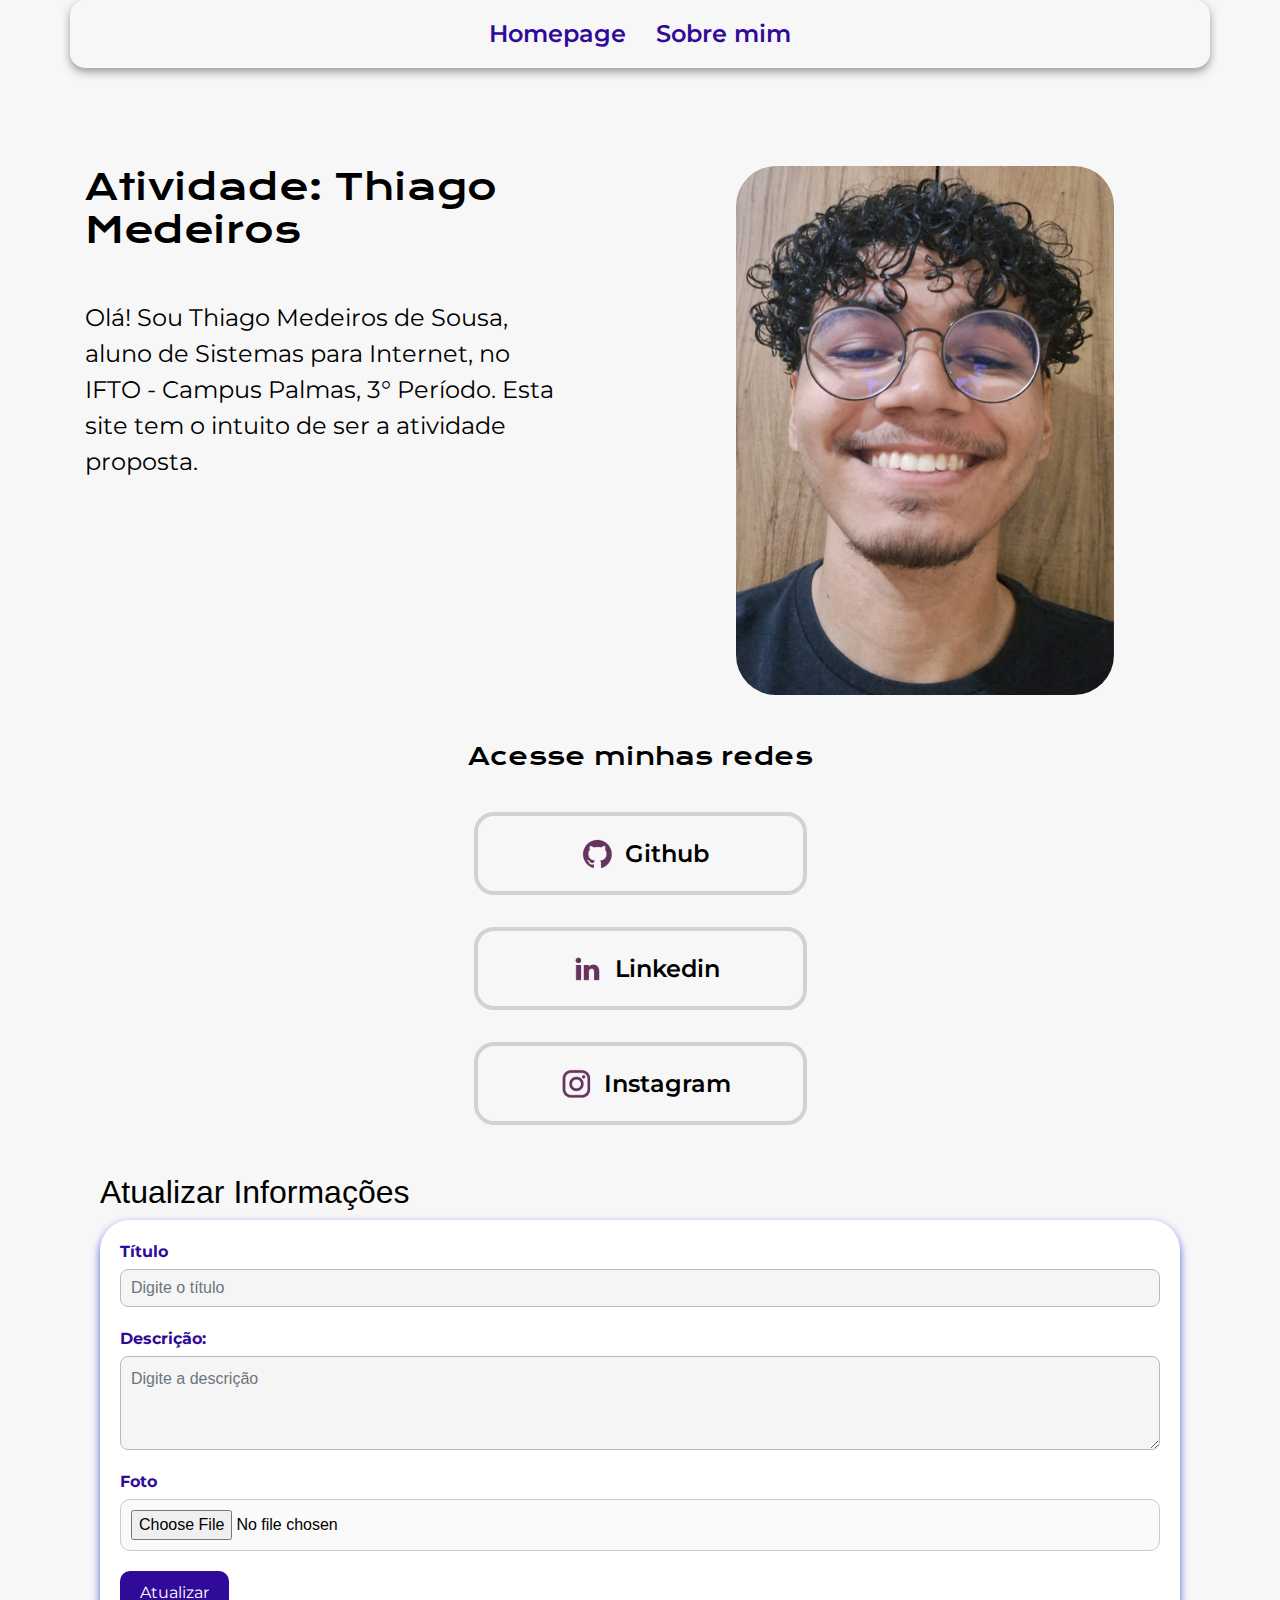
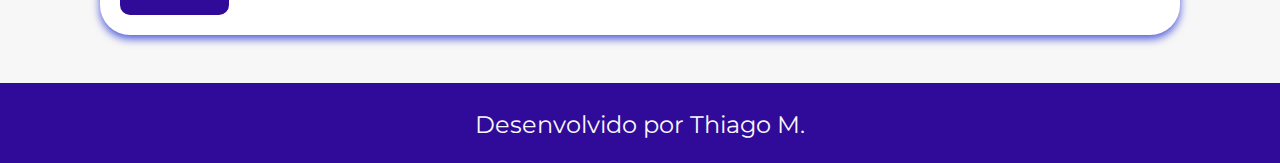
<file: index.html>
<!DOCTYPE html>
<html lang="pt-br">

<head>
    <meta charset="UTF-8">
    <meta http-equiv="X-UA-Compatible" content="IE=edge">
    <meta name="viewport" content="width=device-width, initial-scale=1.0">
    <title>Portifolio</title>
    <link rel="stylesheet" href="https://stackpath.bootstrapcdn.com/bootstrap/4.5.2/css/bootstrap.min.css">
    <link rel="stylesheet" href="./styles/style.css">
</head>

<body class="d-flex flex-column min-vh-100">
    <header class="container">
        <nav class="row justify-content-center py-3 bg custom-nav">
            <a class="col-auto cabecalho__menu__link" href="index.html">Homepage</a>
            <a class="col-auto cabecalho__menu__link" href="about.html">Sobre mim</a>
        </nav>
    </header>

    <main class="container mt-5 flex-grow-1">
        <div class="row">
            <div class="col-md-6">
                <section class="apresentacao__conteudo">
                    <h1 class="apresentacao__conteudo__titulo" id="titulo">Atividade: Thiago Medeiros<strong class="titulo-destaque"></strong></h1>
                    <p class="apresentacao__conteudo__texto" id="descricao">Olá! Sou Thiago Medeiros de Sousa, aluno de Sistemas para Internet, no IFTO - Campus Palmas, 3° Período. Esta site tem o intuito de ser a atividade proposta.</p>
                </section>
            </div>
            <div class="col-md-6 text-center">
                <img id="foto" class="img-fluid custom-size" src="assets/thiago.jpeg" alt="Foto do Thiago">
            </div>
        </div>


        <div class="text-center mt-5">
            <div class="apresentacao__links">
                <h2 class="apresentacao__links__subtitulo">Acesse minhas redes</h2>
                <a class="apresentacao__links__link" href="https://github.com/thmsousa">
                    <img src="./assets/github.png" class="logo">
                    Github
                </a>
                <a class="apresentacao__links__link" href="https://www.linkedin.com/in/thiago-medeiros-35363b276/">
                    <img src="./assets/linkedin.png" class="logo">
                    Linkedin
                </a>
                <a class="apresentacao__links__link" href="https://www.instagram.com/thm.sousa?igsh=MXFzdWJrb2U2ZDk2NA==">
                    <img src="./assets/instagram.png" class="logo">
                    Instagram
                </a>
            </div>
        </div>

        <div class="container mt-5 mb-5">
            <h2>Atualizar Informações</h2>
            <form id="updateForm">
                <div class="form-group">
                    <label for="tituloInput"><strong>Título</strong></label>
                    <input type="text" class="form-control" id="tituloInput" placeholder="Digite o título">
                </div>
                <div class="form-group">
                    <label for="descricaoInput"><strong>Descrição:</strong></label>
                    <textarea class="form-control" id="descricaoInput" rows="3" placeholder="Digite a descrição"></textarea>
                </div>
                <div class="form-group">
                    <label for="fotoInput"><strong>Foto</strong></label>
                    <input type="file" class="form-control-file" id="fotoInput">
                </div>
                <button type="submit" class="btn btn-primary">Atualizar</button>
            </form>
        </div>
    </main>

    <footer class="text-center py-4 rodape">
        <p>Desenvolvido por Thiago M.</p>
    </footer>

    <script src="https://code.jquery.com/jquery-3.5.1.slim.min.js"></script>
    <script src="https://cdn.jsdelivr.net/npm/@popperjs/core@2.11.6/dist/umd/popper.min.js"></script>
    <script src="https://stackpath.bootstrapcdn.com/bootstrap/4.5.2/js/bootstrap.min.js"></script>
    <script>
        document.getElementById('updateForm').addEventListener('submit', function(event) {
            event.preventDefault();

            const titulo = document.getElementById('tituloInput').value;
            const descricao = document.getElementById('descricaoInput').value;
            const fotoInput = document.getElementById('fotoInput').files[0];

            if (titulo) document.getElementById('titulo').innerText = titulo;
            if (descricao) document.getElementById('descricao').innerText = descricao;
            if (fotoInput) {
                const reader = new FileReader();
                reader.onload = function(e) {
                    document.getElementById('foto').src = e.target.result;
                }
                reader.readAsDataURL(fotoInput);
            }
        });
    </script>
</body>

</html>
</file>
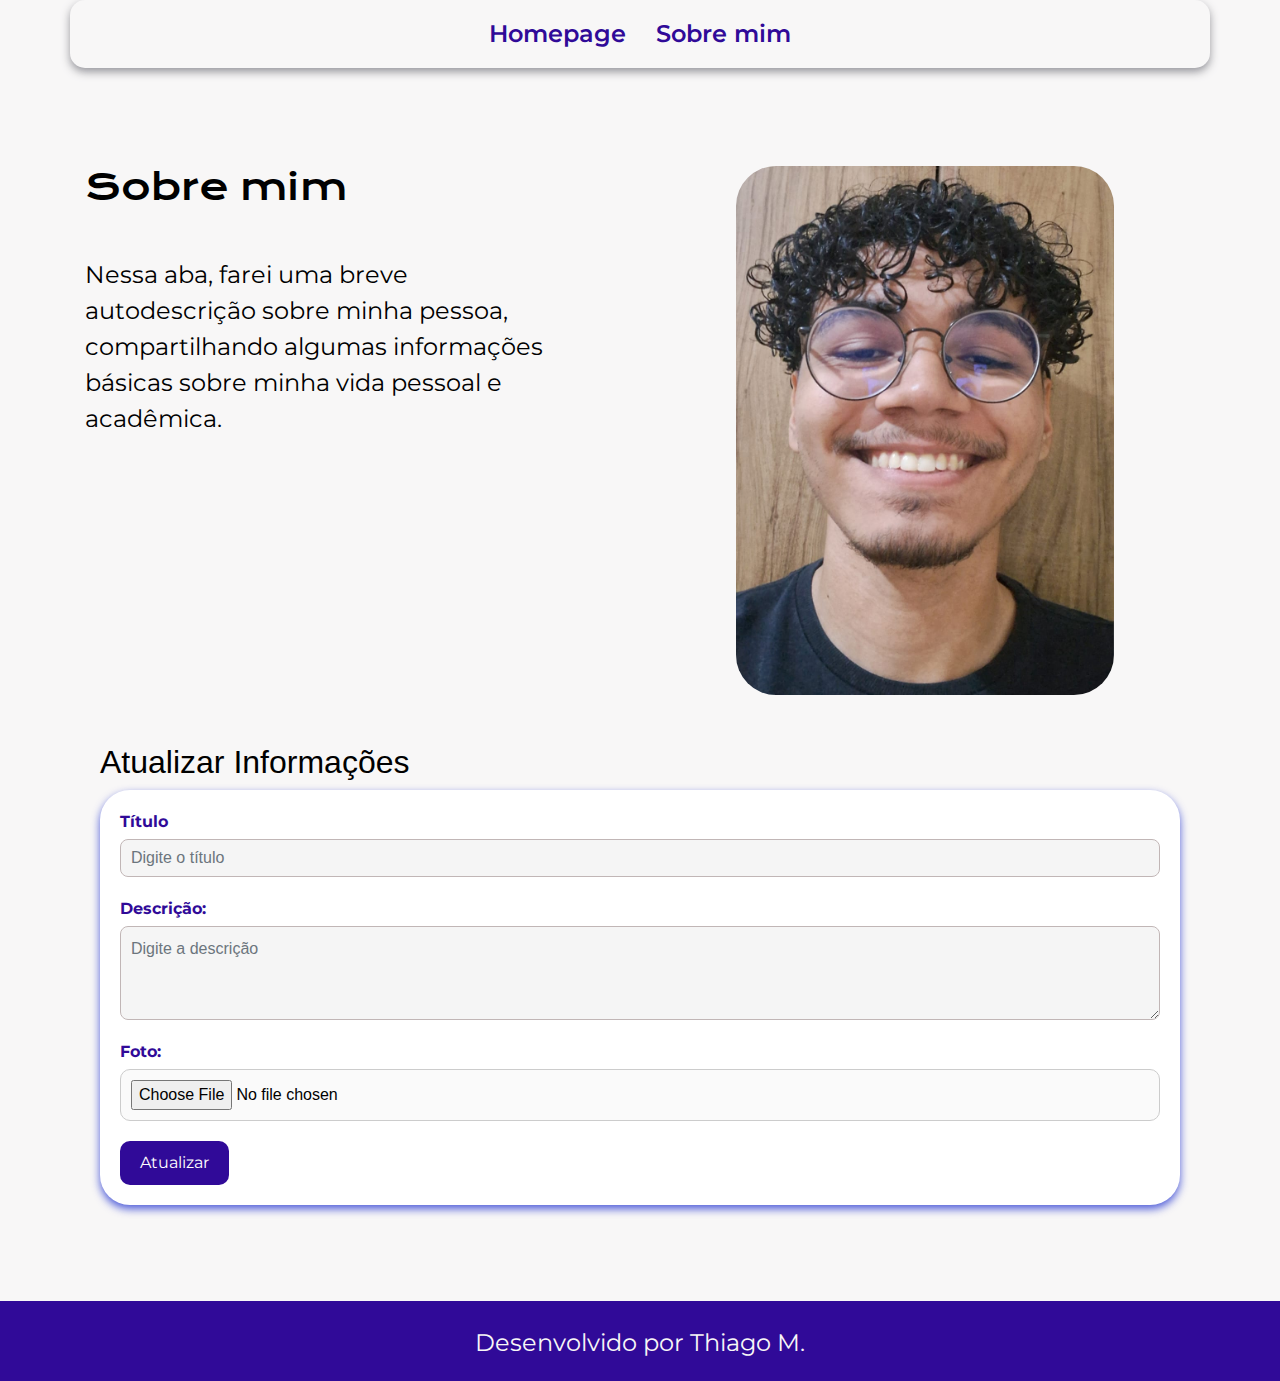
<file: about.html>
<!DOCTYPE html>
<html lang="pt-br">

<head>
    <meta charset="UTF-8">
    <meta http-equiv="X-UA-Compatible" content="IE=edge">
    <meta name="viewport" content="width=device-width, initial-scale=1.0">
    <title>Sobre mim</title>
    <link rel="stylesheet" href="https://stackpath.bootstrapcdn.com/bootstrap/4.5.2/css/bootstrap.min.css">
    <link rel="stylesheet" href="./styles/style.css">
</head>

<body class="d-flex flex-column min-vh-100">
    <header class="container">
        <nav class="row justify-content-center py-3 bg custom-nav">
            <a class="col-auto cabecalho__menu__link" href="index.html">Homepage</a>
            <a class="col-auto cabecalho__menu__link" href="about.html">Sobre mim</a>
        </nav>
    </header>

    <main class="container mt-5 flex-grow-1">
        <div class="row">
            <div class="col-md-6">
                <section class="apresentacao__conteudo">
                    <h1 class="apresentacao__conteudo__titulo" id="titulo">Sobre mim</h1>
                    <p class="apresentacao__conteudo__texto" id="descricao">Nessa aba, farei uma breve autodescrição sobre minha pessoa, compartilhando algumas informações básicas sobre minha vida pessoal e acadêmica.</p>
                </section>
            </div>
            <div class="col-md-6 text-center">
                <img class="img-fluid custom-size" id="foto" src="assets/thiago.jpeg" alt="Foto do Thiago Medeiros">
            </div>
        </div>

        <div class="container mt-5 mb-5">
            <h2>Atualizar Informações</h2>
            <form id="updateForm">
                <div class="form-group">
                    <label for="tituloInput"><strong>Título</label>
                    <input type="text" class="form-control" id="tituloInput" placeholder="Digite o título">
                </div>
                <div class="form-group">
                    <label for="descricaoInput">Descrição:</label>
                    <textarea class="form-control" id="descricaoInput" rows="3" placeholder="Digite a descrição"></textarea>
                </div>
                <div class="form-group">
                    <label for="fotoInput">Foto:</label>
                    <input type="file" class="form-control-file" id="fotoInput">
                </div>
                <button type="submit" class="btn btn-primary">Atualizar</button>
            </form>
        </div>
    </main>

    <footer class="text-center py-4 rodape mt-5">
        <p>Desenvolvido por Thiago M.</p>
    </footer>
    
    <script src="https://code.jquery.com/jquery-3.5.1.slim.min.js"></script>
    <script src="https://cdn.jsdelivr.net/npm/@popperjs/core@2.11.6/dist/umd/popper.min.js"></script>
    <script src="https://stackpath.bootstrapcdn.com/bootstrap/4.5.2/js/bootstrap.min.js"></script>
    <script>
        document.getElementById('updateForm').addEventListener('submit', function(event) {
            event.preventDefault();

            const titulo = document.getElementById('tituloInput').value;
            const descricao = document.getElementById('descricaoInput').value;
            const fotoInput = document.getElementById('fotoInput').files[0];

            if (titulo) document.getElementById('titulo').innerText = titulo;
            if (descricao) document.getElementById('descricao').innerText = descricao;
            if (fotoInput) {
                const reader = new FileReader();
                reader.onload = function(e) {
                    document.getElementById('foto').src = e.target.result;
                }
                reader.readAsDataURL(fotoInput);
            }
        });
    </script>
</body>

</html>
</file>
<file: styles/style.css>
@import url('https://fonts.googleapis.com/css2?family=Krona+One&family=Montserrat:wght@400;600&display=swap');

:root {
    --cor-primaria: #f8f7f7;
    --cor-secundaria: #000000;
    --cor-terciaria: #300a98;
    --cor-hover: #d4d1d1;

    --fonte-primaria: 'Krona One', sans-serif;
    --fonte-secundaria: 'Montserrat', sans-serif;
}

* {
    margin: 0;
    padding: 0;
}


body {
    box-sizing: border-box;
    background-color: var(--cor-primaria);
    color: var(--cor-secundaria);
}

.custom-nav {
    border-radius: 15px; /* Opcional: arredondamento dos cantos */
    box-shadow: 0 4px 8px rgba(141, 141, 147, 0.9); /* Opcional: sombra */
    margin-bottom: 50px;
}

.nav-link {
    color: white; /* Cor dos links */
    padding: 0.5rem 1rem; /* Espaçamento interno dos links */
}

.nav-link:hover {
    text-decoration: underline; /* Adiciona sublinhado ao passar o mouse */
}

.cabecalho {
    padding: 2% 0% 0% 15%;
}

.cabecalho__menu {
    display: flex;
    gap: 80px;
}

.cabecalho__menu__link {
    font-family: var(--fonte-secundaria);
    font-size: 1.5rem;
    font-weight: 600;
    color: var(--cor-terciaria);
    text-decoration: none;
}

.apresentacao {
    padding: 5% 15%;
    display: flex;
    align-items: center;
    justify-content: space-between;
    flex-wrap: wrap; /* Permite que os itens quebrem linha */
    margin-bottom: 90px;
}

.apresentacao__conteudo {
    width: 90%;
    display: flex;
    flex-direction: column;
    gap: 40px;
}

.apresentacao__conteudo__titulo {
    font-size: 2.25rem;
    font-family: var(--fonte-primaria);
}

.titulo-destaque {
    color: var(--cor-terciaria);
}

.apresentacao__conteudo__texto {
    font-size: 1.5rem;
    font-family: var(--fonte-secundaria);
}

.apresentacao__links {
    display: flex;
    flex-direction: column;
    justify-content: space-between;
    align-items: center;
    gap: 32px;
}

.apresentacao__links__subtitulo {
    font-family: var(--fonte-primaria);
    font-weight: 400;
    font-size: 1.5rem;
}

.apresentacao__links__link {
    display: flex;
    justify-content: center;
    align-items: center;
    gap: 16px;
    border: 4px solid var(--cor-hover);
    width: 30%;
    text-align: center;
    border-radius: 20px;
    font-size: 1.5rem;
    font-weight: 600;
    padding: 11.5px 0;
    text-decoration: none;
    color: var(--cor-secundaria);
    font-family: var(--fonte-secundaria);
}

.apresentacao__links__link:hover {
    background-color: var(--cor-hover);
}

.logo {
    filter: hue-rotate(130deg) brightness(0.4);
    padding: 10px; 
    border-radius: 10px;
    margin-right: -15px; 
}

.custom-size {
    border-radius: 40px;
    max-width: 100%;
    width: 70%;
    height: auto;
}

.rodape {
    color: var(--cor-primaria);
    background-color: var(--cor-terciaria);
    padding: 20px;
    text-align: center;
    font-family: var(--fonte-secundaria);
    font-size: 1.5rem;
    font-weight: 400;
    height: 80px;
}


#updateForm {
    background-color: #ffffff; /* Cor de fundo do formulário */
    padding: 20px; /* Espaçamento interno */
    border-radius: 30px; /* Cantos arredondados */
    box-shadow: 0 4px 8px rgba(7, 27, 204, 0.7); /* Sombra do formulário */
}

#updateForm h2 {
    font-family: var(--fonte-primaria); /* Fonte primária do título */
    color: var(--cor-terciaria); /* Cor do título */
    margin-bottom: 20px; /* Espaçamento inferior */
}

#updateForm .form-group {
    margin-bottom: 20px; /* Espaçamento inferior entre grupos de formulário */
}

#updateForm label {
    font-family: var(--fonte-secundaria); /* Fonte secundária para os rótulos */
    font-size: 1rem; /* Tamanho da fonte dos rótulos */
    color: var(--cor-terciaria); /* Cor dos rótulos */
    margin-bottom: 5px; /* Espaçamento inferior dos rótulos */
    display: block; /* Exibe os rótulos como blocos */
    color: var(--cor-terciaria);
}

#updateForm .form-control {
    border-radius: 8px; /* Cantos arredondados dos campos de texto */
    border: 1px solid #c1b6b6; /* Cor da borda */
    padding: 10px; /* Espaçamento interno dos campos de texto */
    font-size: 1rem; /* Tamanho da fonte dos campos de texto */
    background-color: #f5f5f5;
}

#updateForm .form-control-file {
    border-radius: 10px; /* Cantos arredondados dos campos de arquivo */
    border: 1px solid #ccc; /* Cor da borda */
    padding: 10px; /* Espaçamento interno dos campos de arquivo */
    background-color: #fafafa;
}

#updateForm button {
    background-color: var(--cor-terciaria); 
    border: none; /* Remove a borda padrão do botão */
    color: white; /* Cor do texto do botão */
    border-radius: 10px; /* Cantos arredondados do botão */
    padding: 10px 20px; /* Espaçamento interno do botão */
    font-size: 1rem; /* Tamanho da fonte do botão */
    font-family: var(--fonte-secundaria); /* Fonte do botão */
    cursor: pointer; /* Muda o cursor para pointer ao passar sobre o botão */
    transition: background-color 0.3s ease; /* Transição suave para a cor de fundo */
}


#updateForm button:hover {
    background-color: var(--cor-hover); /* Cor de fundo do botão ao passar o mouse */
}



/* Media Queries para Responsividade */

/* Para telas menores que 1200px */
@media (max-width: 1200px) {
    .cabecalho {
        padding: 2% 0% 0% 5%;
    }
    .cabecalho__menu {
        gap: 40px;
    }
    .apresentacao {
        padding: 5% 5%;
    }
    .apresentacao__conteudo {
        width: 100%;
    }
    .apresentacao__imagem {
        width: 50%;
        max-width: 300px;
    }
}

/* Para telas menores que 768px */
@media (max-width: 768px) {
    .cabecalho__menu {
        flex-direction: column;
        align-items: center;
        gap: 20px;
    }
    .apresentacao {
        flex-direction: column;
        text-align: center;
    }
    .apresentacao__conteudo {
        width: 100%;
        gap: 20px;
    }
    .apresentacao__imagem {
        width: 70%;
        max-width: 300px;
    }
    .apresentacao__links__link {
        width: 80%;
        font-size: 1.2rem;
    }
    
}

/* Para telas menores que 480px */
@media (max-width: 480px) {
    .cabecalho__menu__link {
        font-size: 1.2rem;
    }
    .apresentacao__conteudo__titulo {
        font-size: 1.8rem;
    }
    .apresentacao__conteudo__texto {
        font-size: 1.2rem;
    }
    .apresentacao__links__link {
        font-size: 1.2rem;
        padding: 16px 0;
    }
    .rodape {
        font-size: 1.2rem;
        padding: 16px;
    }
}
</file>
